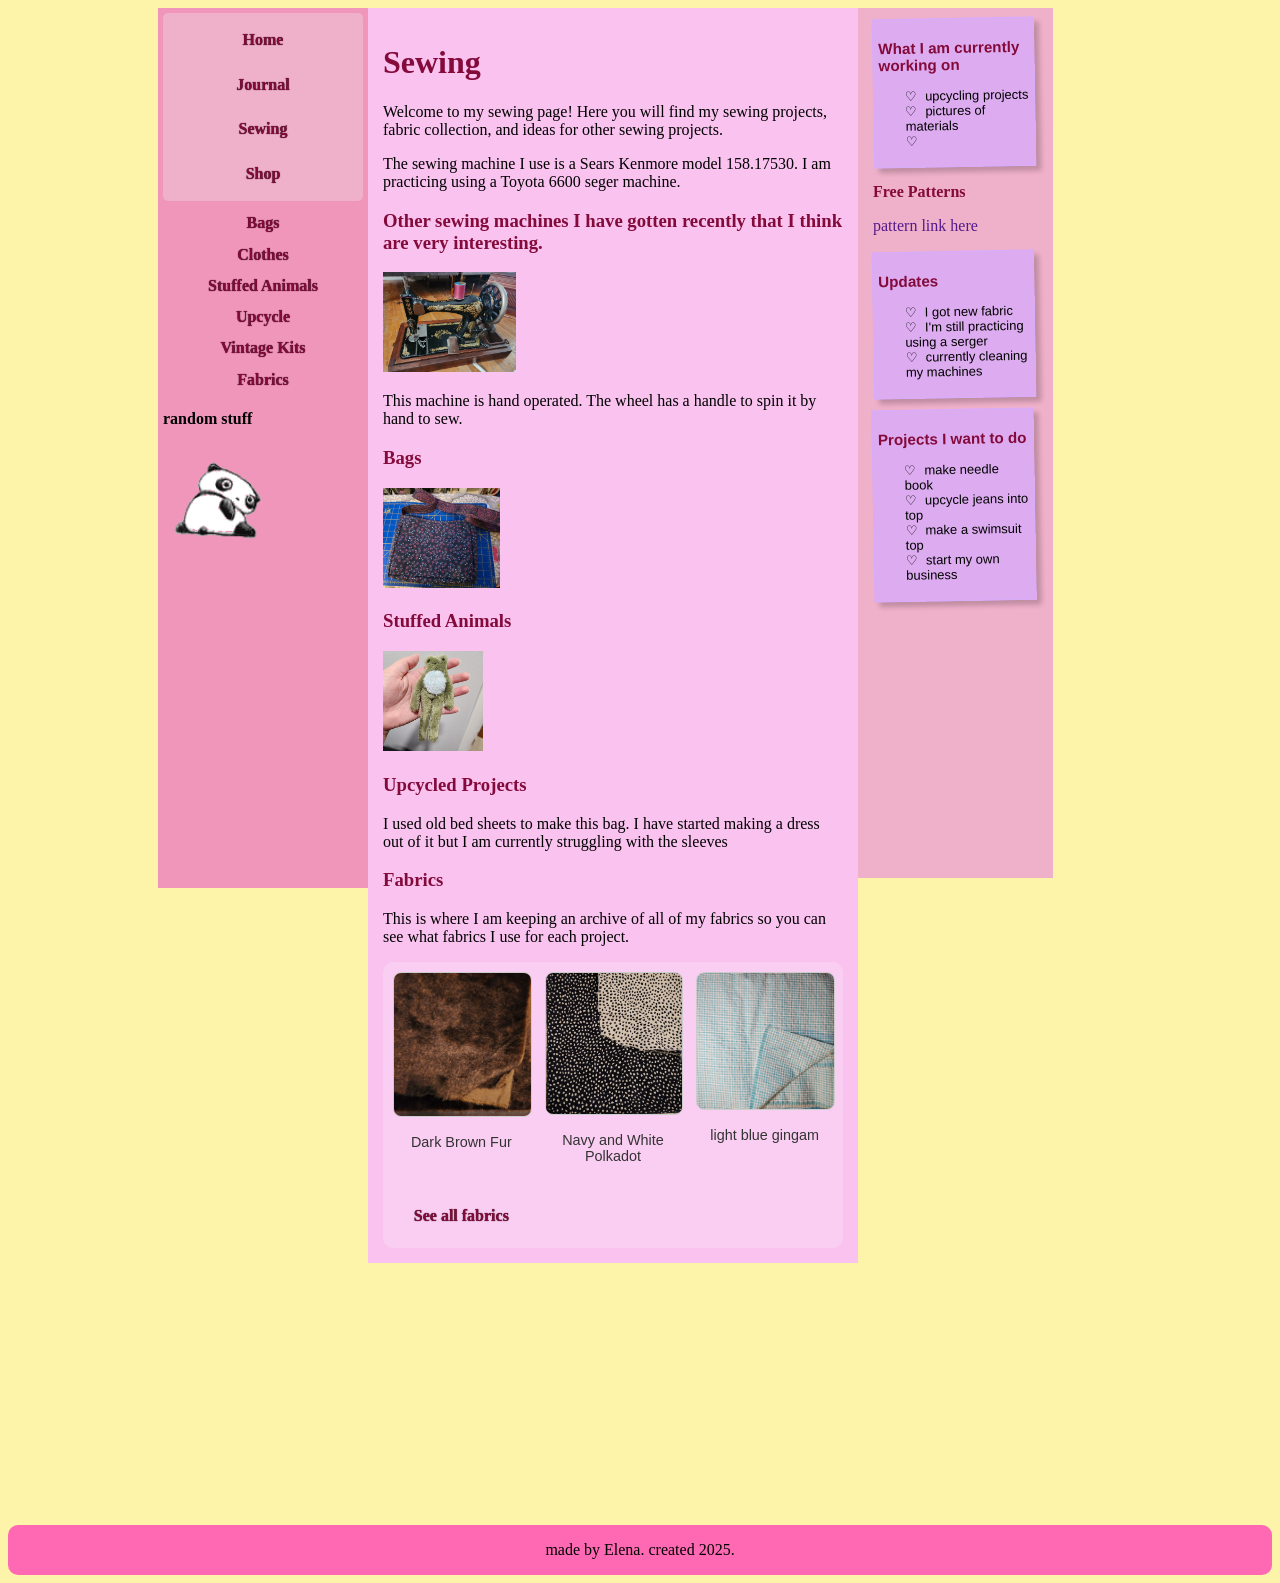
<file: sewing.html>
<!DOCTYPE html>
<html>
<head>
    <meta charset="UTF-8" />
    <link rel="stylesheet" href="sewing.css">
    <link href="https://fonts.googleapis.com/css2?family=Caveat&display=swap" rel="stylesheet">
    <title>Sewing</title>
</head>
<body>
    <div class="container">
    <div id="left">
    <!--navigation-->
        <nav>
        <div><a href="index.html"><h2>Home</h2></a></div>
        <div><a href="journal.html"><h2>Journal</h2></a></div>
        <div><a href="sewing.html"><h2>Sewing</h2></a></div>
        <div><h2>Shop</h2></div>
        </nav>

        
        <div><a href="sewing.html#bags"><h2>Bags</h2></a></div>
        <div><a href="sewing.html#clothes"><h2>Clothes</h2></a></div>
        <div><a href="sewing.html#stuffedanimals"><h2>Stuffed Animals</h2></a></div>
        <div><a href="sewing.html#upcycle"><h2>Upcycle</h2></a></div>
        <div><a href="sewing.html#vintage"><h2>Vintage Kits</h2></a></div>
        <div><a href="sewing.html#fabricsection"><h2>Fabrics</h2></a></div>
        <h4>random stuff</h4>
        <img src="panda0020.gif" alt="panda gif">
    </div>

    <div id="middle">
        <h1>Sewing</h1>
        <p>Welcome to my sewing page! Here you will find my 
            sewing projects, fabric collection, and ideas for other sewing projects.</p>
        <p>The sewing machine I use is a Sears Kenmore model 158.17530.
            I am practicing using a Toyota 6600 seger machine.
        </p>
        <h3> Other sewing machines I have gotten recently that I think are very interesting.</h3>
        <img src="vintage sewing machine.jpg">
        <p>This machine is hand operated. The wheel has a handle to spin it by hand to sew.</p>
        
        <div id="bags">
            <h3>Bags</h3>
                <img src="purple.jpg">
        </div>
        <!-- <div id="clothes">
            <h3>Clothing</h3>
                <p>image</p>
        </div> -->
        <div id="stuffedanimals">
            <h3>Stuffed Animals</h3>
                <img src="frog.jpg">
        </div>
        <div id="upcycle">
            <h3>Upcycled Projects</h3>
                <p>I used old bed sheets to make this bag. I have started 
                    making a dress out of it but I am currently struggling with the sleeves</p>
            <!--<p>image</p>-->
        </div> 
       <!-- <div id="vintage">
            <h3>Vintage kits</h3>
                <p>I wanted to add all of the vintage kits that 
                    I have because I think they are cool. Although 
                    I dont know if i am allowed to share the whole pattern online.</p>
                <p>image</p>
        </div> -->

        <div id="fabricsection">
            <h3>Fabrics</h3>
            <p>This is where I am keeping an archive of all of my fabrics 
                so you can see what fabrics I use for each project.</p>
        <div class="minigallery">
            <div class="galleryimgs">
                <img src="dbfur.jpg" alt="dark brown fur">
                <p>Dark Brown Fur</p>
            </div>
            <div class="galleryimgs">
                <img src="n&w.jpg" alt="polkadot">
                <p>Navy and White Polkadot</p>
            </div>
            <div class="galleryimgs">
                <img src="lb.jpg" alt="gingam">
                <p>light blue gingam</p>
            </div>
            <!--fabrics page link-->
            <div><a href="fabrics.html"><h2>See all fabrics</h2></a></div>
        </div>
        </div>
        
    </div>
    <div id="right">
        <div class="stickynote">
            <h3>What I am currently working on</h3>
            <ul class="iconbullets">
                <li>upcycling projects</li>
                <li>pictures of materials</li>
                <li></li>
            </ul>
        </div>
        <h3 style="font-size: medium;"></h3>
        <p> </p>
        <!--free patterns box-->
        <h3 style="font-size: medium;">Free Patterns</h3>
        <div><a href=""><p>pattern link here</p></a></div>
        <!--sticky note of updates-->
        <div class="stickynote">
            <h3>Updates</h3>
            <ul class="iconbullets">
                <li>I got new fabric</li>
                <li>I'm still practicing using a serger</li>
                <li>currently cleaning my machines</li>
            </ul>
        </div>
        <!--stickynote projects I want to do-->
        <div class="stickynote">
            <h3>Projects I want to do</h3>
            <ul class="iconbullets">
                <li>make needle book</li>
                <li>upcycle jeans into top</li>
                <li>make a swimsuit top</li>
                <li>start my own business</li>
            </ul>
        </div>
    </div>
    </div>

    <footer class="box">
            <p>made by Elena. created 2025.</p>
    </footer>
</body>

</html>
</file>
<file: sewing.css>
body {
    background-color: rgb(253, 244, 170);
}
html {
    scrollbar-color: #efb0c9 #830a3a;
}
h2{
    color:#830a3a;
    text-shadow: 0px 0px 1px black;
    text-align: center;
    font-size: medium;
}
h2:hover {
    color:#a39c9e;
}
h1,h3{
    color:#830a3a;
}
a{
    text-decoration: none;
}
nav{
    display: flex;
    flex-direction: column;
    background: #EFB0C9;
    padding: 5px 10px;
    border-radius: 5px; 
    margin:auto;
    text-align: center;
}
#left{
    position: absolute;
    margin-left: 150px;
    height: 870px;
    width: 200px;
    padding: 5px;
    background-color: #f096ba;
}
#middle{
    position: absolute;
    margin-left: 360px;
    height: auto;
    width: 460px;
    padding: 15px;
    background-color: #f9c2ef;
}
#right{
    position: absolute;
    margin-left: 850px;
    height: 870px;
    width: 180px;
    padding-left: 15px;
    background-color: #EFB0C9;
}
.container{
    display: flex;
}
img{
    height: 100px;
    width: fit-content;
}
.minigallery{
    display: grid;
    grid-template-columns: repeat(auto-fill, minmax(120px,1fr));
    gap: 15px;
    padding: 10px;
    background-color: rgb(255, 255, 255,0.2);
    border-radius: 10px;
}
.galleryimgs{
    text-align: center;
    font-family: Impact, Haettenschweiler, 'Arial Narrow Bold', sans-serif;
    font-size: 0.9em;
    color:#333;
}
.galleryimgs img{
    width:100%;
    height:auto;
    object-fit: cover;
    border-radius: 8px;
    border: 1px solid #ccc;
    transition: transform 0.3s ease;
}
.galleryimgs img:hover{
    transform: scale(1.05);
}
.stickynote{
    background-color: #d7acffb9;
    padding: 5px;
    margin: 10px 0;
    border: 1px solid #d7acffd1;
    border-radius: 0px;
    box-shadow: 5px 5px 5px rgba(0, 0, 0, 0.2);
    font-family:'Franklin Gothic Medium', 'Arial Narrow', Arial, sans-serif;
    font-size: small;
    width: 150px;
    transform: rotate(-1deg);
    transform: trandform 0.3s ease;
    
}
.stickynote ul{
    padding-left:1em;
    margin-left: 0;
    list-style-position: inside;
}
.stickynote li{
    margin-left: 1em;
}
.iconbullets{
    list-style: none;
    padding-left: 0;
}
.iconbullets li::before{
    content: "♡";
    margin-right: 8px;
}
.box{
    border-radius: 10px;
    overflow: auto;
}
footer.box{
    height: fit-content;
    width: auto;
    background-color: hotpink;
    text-align: center;
    margin-top: 120%;
}
/* table, th, td {
  border: 0px solid purple;
  margin-bottom: 15px;
}
.stickynote:hover{
    transform: rotate(0deg) scale(1.02);
} 
*/
</file>
